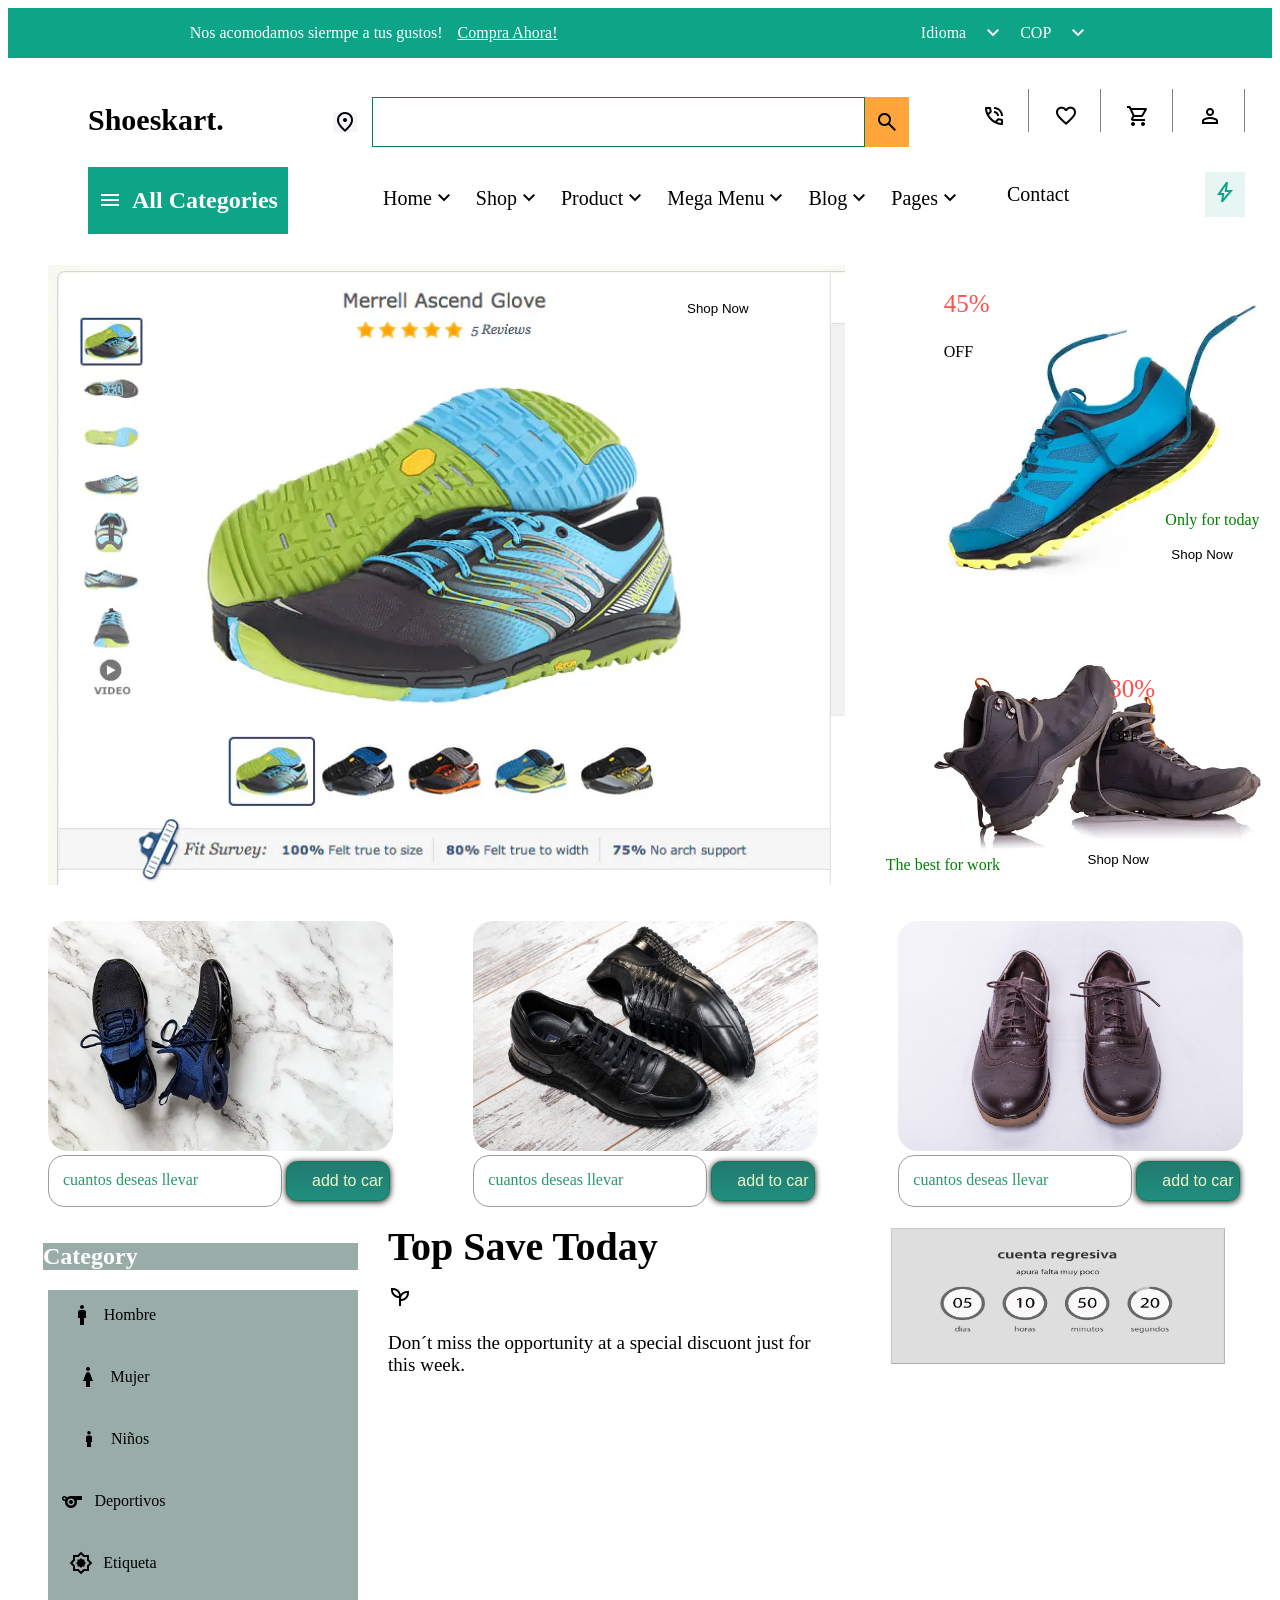
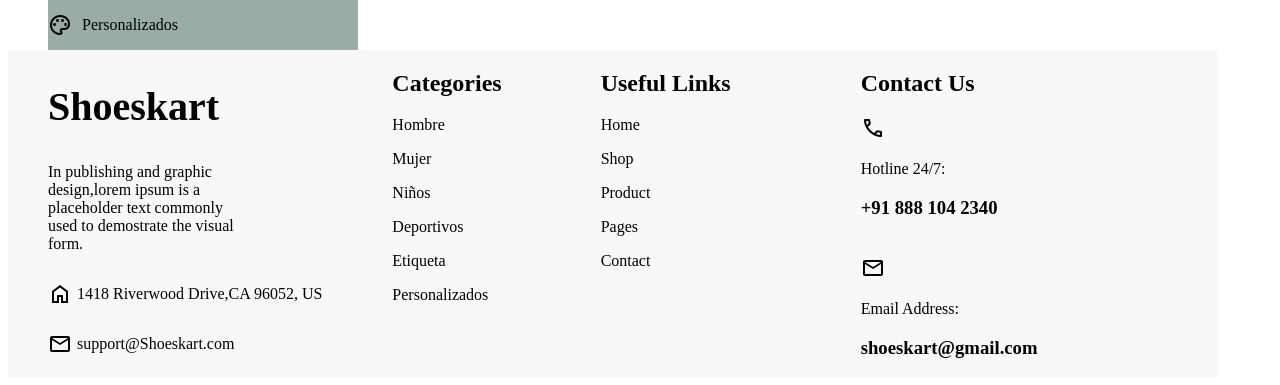
<file: PROYECTO FINAL MODULO 1/E-comerce/index.html>
<!DOCTYPE html>
<html lang="es">
<head>
    <meta charset="UTF-8">
    <meta http-equiv="X-UA-Compatible" content="IE=edge">
    <meta name="viewport" content="width=device-width, initial-scale=1.0">
    <link rel="stylesheet" href="https://fonts.googleapis.com/css2?family=Material+Symbols+Outlined:opsz,wght,FILL,GRAD@20..48,100..700,0..1,-50..200" />
    
    <link rel="stylesheet" href="./css/style.css">
    <title>Shoescark</title>
</head>
<body>
    <header>
        <nav id="navbar1">
            <div class="divNav1">
        <p>Nos acomodamos siermpe a tus gustos!</p>
        <p class="p2">Compra Ahora!</p>
            </div>
        <div class="divNav2">
            <p>Idioma</p>
        <span class="material-symbols-outlined">
            expand_more
            </span>
            <p>COP</p>
            <span class="material-symbols-outlined">
                expand_more
                </span>   
            </div>    
    </nav>
        <nav id="navbar2">
            <section class="section_nav1">
            <h1>Shoeskart.</h1>
            <div>
            <span class="material-symbols-outlined allMenu">
                menu
                </span>
            <h2>All Categories</h2>
        </div>
            </section>
            <section class="section_nav2">
                <div class="divNav3">
                <span class="material-symbols-outlined location" >
                    location_on
                    </span>
                    <input type="datetime">
                    <span class="material-symbols-outlined button" >
                        search
                        </span>
                    </div>          
             <div class="divNav4">
            <div class="divOption">
                <p>Home</p>
             <span class="material-symbols-outlined">
                expand_more
            </span>
        </div>
            <div class="divOption">
            <p>Shop</p>
             <span class="material-symbols-outlined">
                expand_more
            </span>
             </div>
            <div class="divOption">
            <p>Product</p>
             <span class="material-symbols-outlined">
                expand_more
            </span>
        </div>
            <div class="divOption">
            <p>Mega Menu</p>
             <span class="material-symbols-outlined">
                expand_more
            </span>
             </div>
            <div class="divOption">
            <p>Blog</p>
             <span class="material-symbols-outlined">
                expand_more
            </span>
            </div>
            <div class="divOption">
            <p>Pages</p>
             <span class="material-symbols-outlined">
                expand_more
            </span>
             </div>              
            </section>
            <section class="section_nav3">
                <div class="divNav5">
                <div class="phone">
                    <span class="material-symbols-outlined">
                        phone_in_talk
                        </span>
                </div>
                <div class="favoriteC">
                    <span class="material-symbols-outlined" id="openFavorite">
                        favorite
                        </span>
                </div>
                <div class="cart">
                    <span class="material-symbols-outlined">
                        shopping_cart
                        </span>
                </div>
                <div>
                    <span class="material-symbols-outlined">
                        person
                        </span>
                </div>
            </div>
            <div class="divNav6">
                <div class="divC">
                    <span>Contact</span>
                </div>
                <div class="divBolt">
                    <span class="material-symbols-outlined">
                        bolt
                        </span>
                </div>
            </div>
            </section>
        </nav>  
</header>
<main>
    <article class="article1">
        <section class="section_art1">
            <figure>
                <img src="./images/fotografiaecommerce1.webp" alt="zapatosP">
            </figure>
            <div class="btnArt1">
            <button>Shop Now</button>
        </div>
        </section>
        <section class="section_art2">
            <div class="div_art1">
            <figure>
                <img src="./images/istockphoto-1308274455-170667a.webp" alt="zapatos azules">
            </figure>
            <div class="div_art2">
            <div> 
                <p class="descount">45%</p><p>OFF</p>
            </div>
        </div>
            <div class="div_art3">
                <p>Only for today</p>
                <button>Shop Now</button>
            </div>
        </div>
            <figure class="zapatosR">
                <img src="./images/istockphoto-1491588720-170667a.webp" alt="zapatos rusticos">
            </figure>
            <div class="div_art4">
            <div> 
                <p class="descount2">30%</p><p>OFF</p>
            </div>
        </div>
        <div class="div_art5">
                <p>The best for work</p>
            </div>
                <div class="div_art6">
                <button>Shop Now</button>
            </div>
        </section>
    </article>
    <article class="article3">
        <section class="section_art3" >
            <figure>
                <img src="./images/istockphoto-1397696241-170667a.webp" alt="zapatos3">
                <div class="input-group">
                    <input required="" type="number" name="quantity" autocomplete="off" class="input">
                    <label class="user-label">cuantos deseas llevar</label>
                    <input type="submit" name="add to car" class="boton" value="add to car"> 
                  </div>
                
            </figure>
            <figure>
                <img src="./images/istockphoto-638594308-612x612.jpg" alt="zapatillas">
                <div class="input-group">
                    <input required="" type="number" name="quantity" autocomplete="off" class="input">
                    <label class="user-label">cuantos deseas llevar</label>
                    <input type="submit" name="add to car" class="boton" value="add to car"> 
                  </div>
            </figure>
            <figure>
                <img src="./images/collab-media-9E1QflEzYBo-unsplash.jpg" alt="zapatillas2">
                <div class="input-group">
                    <input required="" type="number" name="quantity" autocomplete="off" class="input">
                    <label class="user-label">cuantos deseas llevar</label>
                    <input type="submit" name="add to car" class="boton" value="add to car"> 
                  </div>
            </figure>
        </section>
    </article>
    <article class="article4">
        <section class="section_art4">
            <span>
                <h2>Category</h2>
            </span>
            <div class="categoria">
            <span>
                <div class="Hombre" id="categoriaHombre">
                    <span class="material-symbols-outlined">
                        man
                        </span>
                <p>Hombre</p>
             </div>
            </span>
            <span>
                <div class="Mujer" id="categoriaMujer">
                    <span class="material-symbols-outlined">
                        woman
                    </span>
                <p>Mujer</p>
             </div>
            </span>
            <span>
                <div class="Niños" id="categoriaNiños">
                    <span class="material-symbols-outlined">
                        boy
                    </span>
                <p>Niños</p>
             </div>
            </span>
            <span>
                <div class="Deportivos" id="categoriaDeportivos">
                    <span class="material-symbols-outlined">
                        sports
                    </span>
                <p>Deportivos</p>
             </div>
            </span>
            <span>
                <div class="Etiqueta" id="categoriaEtiqueta">
                    <span class="material-symbols-outlined">
                        explosion
                    </span>
                <p>Etiqueta</p>
             </div>
            </span>
            <span>
                <div class="Personalizados" id="categoriaPersonalizados">
                    <span class="material-symbols-outlined">
                        palette
                    </span>
                <p>Personalizados</p>
             </div>
            </span>
        </div>   
        </section>
        <section class="fileCards">
        <section class="section_art4_2">
            <div>
                <h1>Top Save Today</h1>
                <span class="material-symbols-outlined">
                    psychiatry
                    </span>
                    <p>Don´t miss the opportunity at a special discuont just for this week.</p>
            </div>
            <figure>
                <img src="./images/countdown-tuto.webp" alt="countdown-tuto">
            </figure>
        </section>
        <section id="containerCards">

            
        </section>
    </section>
    </article>
</main>
<footer  id="footer">
    <section class="footer1">
        <article class="articleF1">
            <h2>Shoeskart</h2>
            <p>In publishing and graphic <br> design,lorem ipsum is a <br>placeholder text commonly <br> used to demostrate the visual<br> form.</p>
            <div class="div_footer1">
                <span class="material-symbols-outlined">
                    home
                    </span>
                    <p>1418 Riverwood Drive,CA 96052, US</p>

            </div>
            <div class="div_footer2">
                <span class="material-symbols-outlined">
                    mail
                    </span>
                    <p>support@Shoeskart.com</p>

                </div>
        </article>
        <article class="articleF2">
            <h2>Categories</h2>
            <p>Hombre</p>
            <p>Mujer</p>
            <p>Niños</p>
            <p>Deportivos</p>
            <p>Etiqueta</p>
            <p>Personalizados</p> 
        </article>
        <article class="articleF3">
            <h2>Useful Links</h2>
            <p>Home</p>
            <p>Shop</p>
            <p>Product</p>
            <p>Pages</p>
            <p>Contact</p> 
        </article>
        <article class="articleF4">
            <h2>Contact Us</h2>
            <span class="material-symbols-outlined">
                call
                </span>
            <p>Hotline 24/7:</p>
            <h1>+91 888 104 2340</h1>
            <br>
            <span class="material-symbols-outlined">
                mail
                </span>
            <p>Email Address:</p>
            <h1>shoeskart@gmail.com</h1> 
        </article>
    </section>
</footer>
    <script src="./js/script.js" type="module"></script>
</body>
</html>
</file>
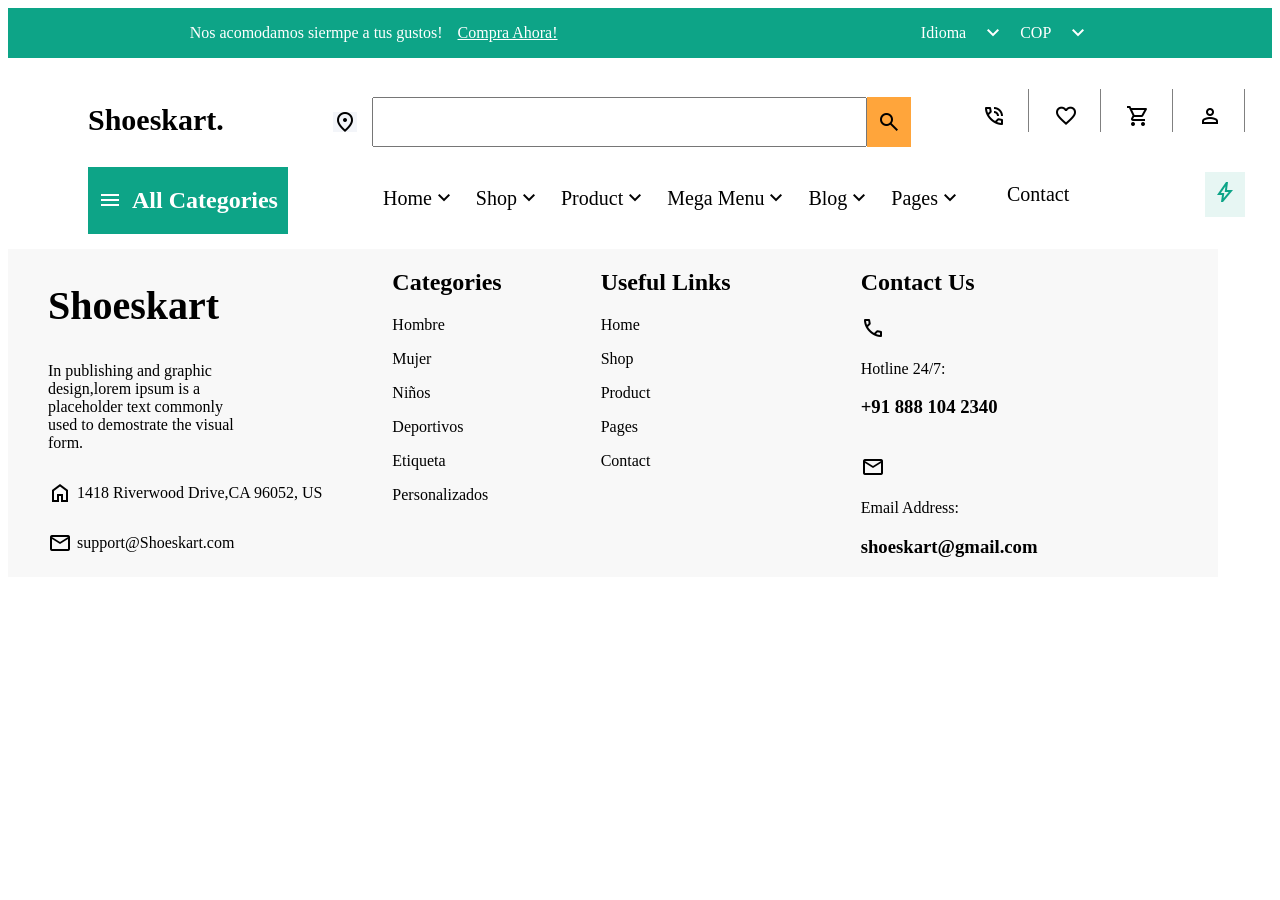
<file: PROYECTO FINAL MODULO 1/E-comerce/pages/info.html>
<!DOCTYPE html>
<html lang="en">
<head>
    <meta charset="UTF-8">
    <meta http-equiv="X-UA-Compatible" content="IE=edge">
    <meta name="viewport" content="width=device-width, initial-scale=1.0">
    <link rel="stylesheet" href="https://fonts.googleapis.com/css2?family=Material+Symbols+Outlined:opsz,wght,FILL,GRAD@20..48,100..700,0..1,-50..200" />
    <link rel="stylesheet" href="../css/info.css">
    <title>Shoeskart</title>
</head>
<body>
    <header>
        <nav id="navbar1">
            <div class="divNav1">
        <p>Nos acomodamos siermpe a tus gustos!</p>
        <p class="p2">Compra Ahora!</p>
            </div>
        <div class="divNav2">
            <p>Idioma</p>
        <span class="material-symbols-outlined">
            expand_more
            </span>
            <p>COP</p>
            <span class="material-symbols-outlined">
                expand_more
                </span>   
            </div>    
    </nav>
        <nav id="navbar2">
            <section class="section_nav1">
            <h1>Shoeskart.</h1>
            <div>
            <span class="material-symbols-outlined allMenu">
                menu
                </span>
            <h2>All Categories</h2>
        </div>
            </section>
            <section class="section_nav2">
                <div class="divNav3">
                <span class="material-symbols-outlined location" >
                    location_on
                    </span>
                    <input type="datetime">
                    <span class="material-symbols-outlined button" >
                        search
                        </span>
                    </div>          
             <div class="divNav4">
            <div class="divOption">
                <p>Home</p>
             <span class="material-symbols-outlined">
                expand_more
            </span>
        </div>
            <div class="divOption">
            <p>Shop</p>
             <span class="material-symbols-outlined">
                expand_more
            </span>
             </div>
            <div class="divOption">
            <p>Product</p>
             <span class="material-symbols-outlined">
                expand_more
            </span>
        </div>
            <div class="divOption">
            <p>Mega Menu</p>
             <span class="material-symbols-outlined">
                expand_more
            </span>
             </div>
            <div class="divOption">
            <p>Blog</p>
             <span class="material-symbols-outlined">
                expand_more
            </span>
            </div>
            <div class="divOption">
            <p>Pages</p>
             <span class="material-symbols-outlined">
                expand_more
            </span>
             </div>              
            </section>
            <section class="section_nav3">
                <div class="divNav5">
                <div>
                    <span class="material-symbols-outlined">
                        phone_in_talk
                        </span>
                </div>
                <div>
                    <span class="material-symbols-outlined">
                        favorite
                        </span>
                </div>
                <div>
                    <span class="material-symbols-outlined">
                        shopping_cart
                        </span>
                </div>
                <div>
                    <span class="material-symbols-outlined">
                        person
                        </span>
                </div>
            </div>
            <div class="divNav6">
                <div class="divC">
                    <span>Contact</span>
                </div>
                <div class="divBolt">
                    <span class="material-symbols-outlined">
                        bolt
                        </span>
                </div>
            </div>
            </section>
        </nav>  
</header>
<main>
    <section id="containerCards">

            
    </section>
</main>
<footer  id="footer">
    <section class="footer1">
        <article class="articleF1">
            <h2>Shoeskart</h2>
            <p>In publishing and graphic <br> design,lorem ipsum is a <br>placeholder text commonly <br> used to demostrate the visual<br> form.</p>
            <div class="div_footer1">
                <span class="material-symbols-outlined">
                    home
                    </span>
                    <p>1418 Riverwood Drive,CA 96052, US</p>

            </div>
            <div class="div_footer2">
                <span class="material-symbols-outlined">
                    mail
                    </span>
                    <p>support@Shoeskart.com</p>

                </div>
        </article>
        <article class="articleF2">
            <h2>Categories</h2>
            <p>Hombre</p>
            <p>Mujer</p>
            <p>Niños</p>
            <p>Deportivos</p>
            <p>Etiqueta</p>
            <p>Personalizados</p> 
        </article>
        <article class="articleF3">
            <h2>Useful Links</h2>
            <p>Home</p>
            <p>Shop</p>
            <p>Product</p>
            <p>Pages</p>
            <p>Contact</p> 
        </article>
        <article class="articleF4">
            <h2>Contact Us</h2>
            <span class="material-symbols-outlined">
                call
                </span>
            <p>Hotline 24/7:</p>
            <h1>+91 888 104 2340</h1>
            <br>
            <span class="material-symbols-outlined">
                mail
                </span>
            <p>Email Address:</p>
            <h1>shoeskart@gmail.com</h1> 
        </article>
    </section>
</footer>
<script src="../js/info.js" type="module"></script>
</body>
</html>
</file>
<file: PROYECTO FINAL MODULO 1/E-comerce/css/style.css>
#navbar1{
    display: flex;
    align-items: center;
    justify-content: space-around;
    background-color: #0da487;
    color: #ffffff;
}

.divNav1{
    display: flex;
    gap: 15px;
}
.divNav1 .p2{
    text-decoration: underline;
    font-weight: 400;
}

.divNav2{
    display: flex;
    align-items: center;
    gap: 15px;
}

#navbar2{
    display: flex;
    align-items: center;
}
.section_nav1 {
   padding: 15px;
   padding-left: 80px;
   padding-right: 10px;
}
.section_nav1 .allMenu{
    display: flex;
    gap: 15px;
    padding-left: 10px;
    padding-right: 10px;
}
.section_nav1 h1{
    font-size: 30px;
}
.section_nav1 h2{
    padding-right: 10px;
}
.section_nav1 div{
    display: flex;
    align-items: center;
    background-color: #0da487;
    color: #ffffff;
}
.divNav3{
    display: flex;
    height: 50px;
    width: auto;
    padding: 20px;
}
.divNav3 .location{
    display: flex;
    align-items: center;
    margin: 15px;
    
}
.divNav3 .material-symbols-outlined{
    background-color: #f3f5f9;
}
.divNav3 input{
    padding-right: 320px;
}
.divNav3 .button{
    display: flex;
    align-items: center;
    background-color: #ffa53b;
    padding-right: 10px;
    padding-left: 10px;
}
.divNav4{
    display: flex;
    align-items: center;
    padding-left: 85px;
}
.divNav4 p{
    font-size: 20px;
}

.divNav4 :hover{
    color: #1fecdf;
    

}



.divOption{
    display: flex;
    align-items: center;
    padding-right: 20px;
}
.section_nav3{
    display: flex;
    flex-direction: column;
}
.section_nav3 .divNav5 .phone:hover{
    cursor: pointer;
}
.section_nav3 .divNav5 .favoriteC:hover{
    cursor: pointer;
}
.section_nav3 .divNav5 .cart:hover{
    cursor: pointer;
}
.divNav5{
    display: flex;
    gap: 25px;   
}

.divNav5 div{
    border-right: 1px solid gray;
    padding-right: 22px;
    padding-top: 15px;
}


.divNav6{
    display: flex;
    align-items: center;
    justify-content: space-between;
    font-size: 20px;
    padding-top: 40px;
}
.divC{
    padding-left: 25px;
}
.divBolt{
    background-color: #e7f6f3;
    padding: 8px;
    color: #0da487;
}
.article1{
    display: flex;
    
}
.section_art1{
    position: relative;
}
.section_art1 img{
    height: 620px;
}
.btnArt1{
    position: absolute;
    top: 50px;
    right: 130px;
}
.btnArt1 button{
    background-color: white;
    border: none
}
.btnArt1 button:hover{
    border: 1px solid #0da487 ;
    background-color: #0da487;
    color: #ffffff;
    border-radius: 5px;
    transform: scale(1.2);
}
.section_art2 img{
    width:350px;
    height:auto;
}
.div_art1{
    position: relative;
    
}
.div_art2 .descount{
        font-size: 25px;
        color: #ff4f4f;
}
.div_art2{
    position: absolute;
    top: 0px;
    right: 325px;
}
.div_art3{
    position: absolute;
    top: 230px;
    right: 55px;
    bottom: 0px;
}
.div_art3 p{
    color: green;
}
.div_art3 button{
    border: none;
    background-color: white;
}
.div_art3 button:hover{
    border: 1px solid #0da487;
    background-color: #0da487;
    color: #ffffff;
    border-radius: 5px;
    transform: scale(1.2);
}
.zapatosR img{
    padding-top: 15px;
}

.div_art4{
    position: absolute;
    top: 650px;
    right: 125px;
    bottom: 0px;
}
.div_art4 .descount2{
    font-size: 25px;
        color: #ff4f4f;
}
.div_art5{
    position: absolute;
    top: 840px;
    right: 280px;
}
.div_art5 p{
    color: green;
}
.div_art6{
    position: absolute;
    top: 850px;
    right: 125px;
}
.div_art6 button{
    border: none;
    background-color: white;
}
.div_art6 button:hover{
    border: 1px solid #0da487 ;
    background-color: #0da487;
    color: #ffffff;
    border-radius: 5px;
    transform: scale(1.2);
}
.section_art3{
    display: flex;
    
}
.section_art3 img{
    height: 230px;
    width:auto ;
    border-radius: 20px;
}

.input-group {
    position: relative;
   }
   
   .input {
    border: solid 1.5px #9e9e9e;
    border-radius: 1rem;
    background: none;
    padding: 1rem;
    font-size: 1rem;
    color: #000000;
    transition: border 150ms cubic-bezier(0.4,0,0.2,1);
   }
   
   .user-label {
    position: absolute;
    left: 15px;
    color: rgb(41, 153, 101);
    pointer-events: none;
    transform: translateY(1rem);
    transition: 150ms cubic-bezier(0.4,0,0.2,1);
   }
   
   .input:focus, input:valid {
    outline: none;
    border: 1.5px solid #127a52;
   }
   
   .input:focus ~ label, input:valid ~ label {
    transform: translateY(-50%) scale(0.8);
    background-color: #206e6e;
    padding: 0 .2em;
    color: #fdfdfd;
   }
   .boton{
    border-radius: 20px;
    width: 30%;
    font-size: 17px;
    padding: 10px 25px;
    border-radius: 0.7rem;
    background-image: linear-gradient(rgb(33, 122, 110), rgb(32, 143, 128));
    border: 2px solid rgb(17, 2, 2);
    border-bottom: 5px solid rgb(50, 50, 50);
    box-shadow: 0px 1px 6px 0px rgb(10, 9, 14);
    color: #ecf7c9;
    font-family: 'Trebuchet MS', 'Lucida Sans Unicode', 'Lucida Grande', 'Lucida Sans', Arial, sans-serif;
    font-size: medium;
  }
  
  .boton:active {
    transform: translate(0, 0);
    border-bottom: 2px solid rgb(50, 50, 50);
    
    
   }
.article4{
    display: flex;

}
.section_art4 h2{
    margin-left: 35px;
    background-color: #9aaca8;
    color: white;
}
.div_art7{
    display: flex;
    flex-direction: column;
    background-color: #f8f8f8;
}
.categoria{
    display: flex;
    background-color: #9aaca8;
    align-items: center;
    gap: 12px;
    flex-direction: column;
    margin-left: 40px;
    padding-right: 180px;
}
.categoria div{
    display: flex;
    align-items: center;
    justify-content: flex-start;
    gap: 10px;
}
.categoria span{
    padding-left: 0px;
    margin-left: 0;
    align-items: flex-start;
    text-align: start;

}
.article4 .section_art4 .categoria:hover{
    cursor: pointer;
    text-decoration: underline;
}
.section_art4_2{
    display: flex;
    
    padding-left: 30px;
}
.section_art4_2 h1{
    font-size: 40px;
    margin: 0;
    margin-bottom: 15px;
}
.section_art4_2 p{
    font-size: 19px;
}
.section_art4_2 .material-symbols-outlined:hover{
    padding-left: 50px;
    
    
    
}

.section_art4_2 img{
    height: 150px;
    width: 350px;   
}
.section_art4_2 figure{
    margin-top: 0;
}
.card__figure img{
    height: 200px;
    width: auto;
}
#containerCards{
    display: flex;
    flex-wrap: wrap;
    padding-left: 70px;
}
.card{
    border: 1px solid #ced1d6;
    height: 445px;
    width: 280px
}
.card .card__infoImage{
    display: flex;
    justify-content: center;
    gap: 5px;
    visibility: hidden;
}
.card:hover .card__infoImage{
    visibility: visible;
}
.card .card__infoImage .info:hover{
    background-color: #ecf7c9;
    color: #ffa53b;
    cursor: pointer;
    transform: scale(1.2);

}
.card .card__infoImage .favorite:hover{
    background-color: #ecf7c9;
    color: #f90707;
    cursor: pointer;
    transform: scale(1.2);
}
.card .card__infoImage .cart:hover{
    background-color: #ecf7c9;
    color: #0da487;;
    cursor: pointer;
    transform: scale(1.2);
}

.card__body h3{
    text-align: center;
}
.card__body .card__marca{
    padding-left: 9px;
}
.card__body .card__price{
    padding-left: 9px;
    color: #39b49c;
}
.card__body .card__stock{
    display: flex;
    justify-content: center;
    color: #39b49c;
}
.card .card__button{
    display: flex;
    justify-content:center;
    margin-top:4px;
}
.card .card__btn{
    border-radius: 20px;
    padding-top: 10px;
    padding-bottom: 10px;
    padding-right: 90px;
    padding-left: 90px;
}
.card .card__btn:hover{
    cursor: pointer;
}
#footer{
    display: flex;
}
.footer1{
    background-color: #f8f8f8;
    display: flex;
}
.div_footer1{
    display: flex;
    align-items: center;
    gap: 5px;
}
.div_footer2{
    display: flex;
    align-items: center;
    gap: 5px; 
}
.articleF1{
   padding-left: 40px;
   padding-right: 30px;
}
.articleF1 h2{
    font-size: 40px;
}
.articleF2{
    padding-left: 40px;
    padding-right: 70px;
}

.articleF2:hover{

    color: #39b49c;
}
.articleF3{
    padding-left: 29px;
    padding-right: 90px;  
}
.articleF3:hover{

    color: #39b49c;
}
.articleF4{
    padding-left: 40px;
    padding-right: 180px; 
}
</file>
<file: PROYECTO FINAL MODULO 1/E-comerce/css/info.css>
#navbar1{
    display: flex;
    align-items: center;
    justify-content: space-around;
    background-color: #0da487;
    color: #ffffff;
}

.divNav1{
    display: flex;
    gap: 15px;
}
.divNav1 .p2{
    text-decoration: underline;
    font-weight: 400;
}

.divNav2{
    display: flex;
    align-items: center;
    gap: 15px;
}

#navbar2{
    display: flex;
    align-items: center;
}
.section_nav1 {
   padding: 15px;
   padding-left: 80px;
   padding-right: 10px;
}
.section_nav1 .allMenu{
    display: flex;
    gap: 15px;
    padding-left: 10px;
    padding-right: 10px;
}
.section_nav1 h1{
    font-size: 30px;
}
.section_nav1 h2{
    padding-right: 10px;
}
.section_nav1 div{
    display: flex;
    align-items: center;
    background-color: #0da487;
    color: #ffffff;
}
.divNav3{
    display: flex;
    height: 50px;
    width: auto;
    padding: 20px;
}
.divNav3 .location{
    display: flex;
    align-items: center;
    margin: 15px;
    
}
.divNav3 .material-symbols-outlined{
    background-color: #f3f5f9;
}
.divNav3 input{
    padding-right: 320px;
}
.divNav3 .button{
    display: flex;
    align-items: center;
    background-color: #ffa53b;
    padding-right: 10px;
    padding-left: 10px;
}
.divNav4{
    display: flex;
    align-items: center;
    padding-left: 85px;
}
.divNav4 p{
    font-size: 20px;
}

.divNav4 :hover{
    color: #1fecdf;
    

}



.divOption{
    display: flex;
    align-items: center;
    padding-right: 20px;
}
.section_nav3{
    display: flex;
    flex-direction: column;
}
.divNav5{
    display: flex;
    gap: 25px;
    
}
.divNav5 div{
    border-right: 1px solid gray;
    padding-right: 22px;
    padding-top: 15px;
}
.divNav6{
    display: flex;
    align-items: center;
    justify-content: space-between;
    font-size: 20px;
    padding-top: 40px;
}
.divC{
    padding-left: 25px;
}
.divBolt{
    background-color: #e7f6f3;
    padding: 8px;
    color: #0da487;
}


#footer{
    display: flex;
}
.footer1{
    background-color: #f8f8f8;
    display: flex;
}
.div_footer1{
    display: flex;
    align-items: center;
    gap: 5px;
}
.div_footer2{
    display: flex;
    align-items: center;
    gap: 5px; 
}
.articleF1{
   padding-left: 40px;
   padding-right: 30px;
}
.articleF1 h2{
    font-size: 40px;
}
.articleF2{
    padding-left: 40px;
    padding-right: 70px;
}

.articleF2:hover{

    color: #39b49c;
}
.articleF3{
    padding-left: 29px;
    padding-right: 90px;  
}
.articleF3:hover{

    color: #39b49c;
}
.articleF4{
    padding-left: 40px;
    padding-right: 180px; 
}
</file>
